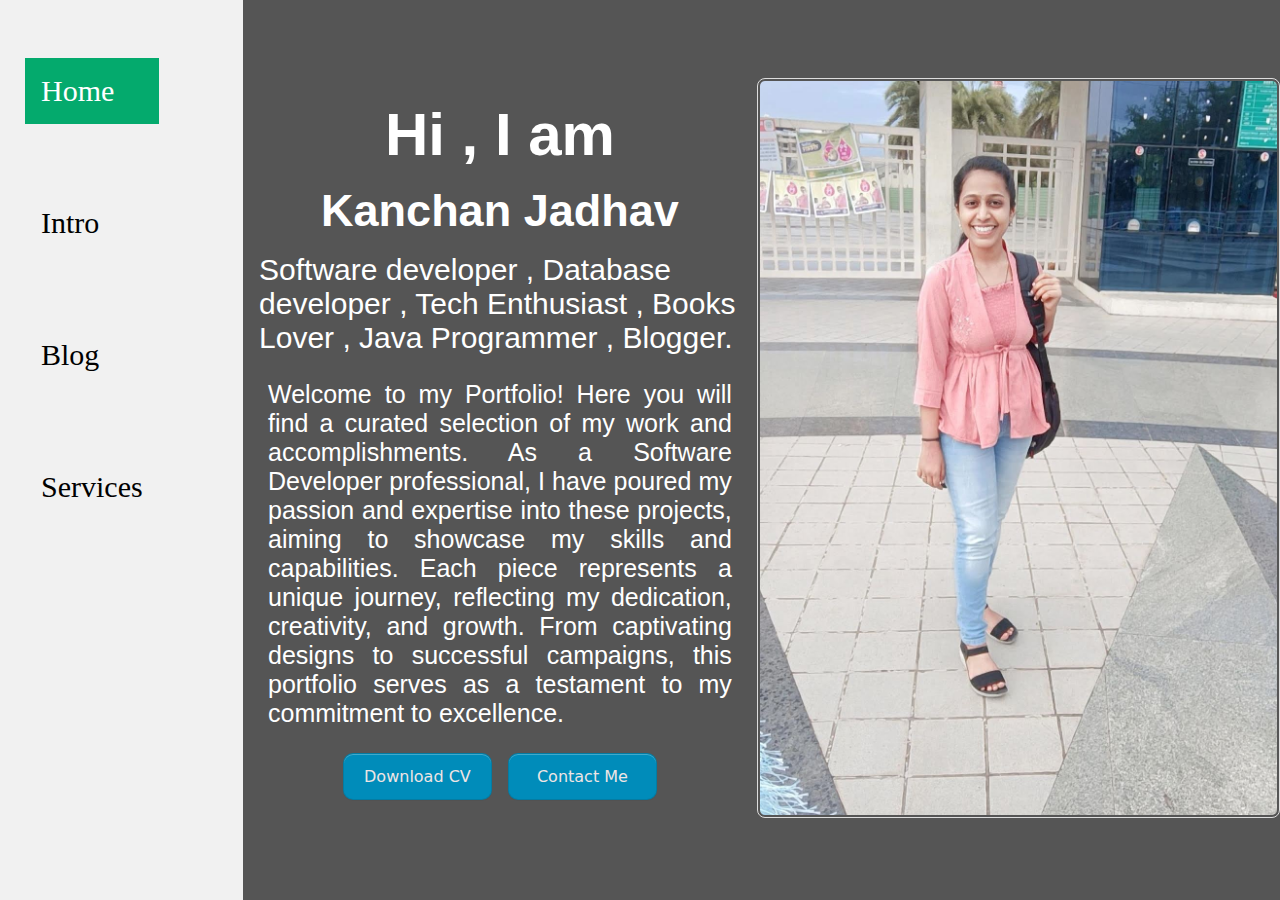
<file: index.html>
<!DOCTYPE html>
<html lang="en">

<head>
    <meta charset="UTF-8">
    <meta http-equiv="X-UA-Compatible" content="IE=edge">
    <meta name="viewport" content="width=device-width, initial-scale=1.0">
    <title>Portpholio</title>
    <link rel="stylesheet" href="style.css" />
</head>

<body>
    <div class="container">
        <div class="sidebar">
            <nav>
                <ul>
                    <li> <a class="active" href="index.html">Home</a></li>
                    <li><a href="./intro.html">Intro</a></li>
                    <li><a href="./blog.html">Blog</a></li>
                    <li> <a href="./services.html">Services</a></li>
                </ul>
            </nav>
        </div>
            <div class="main">
                <div class="infocontainer">
                    <div class="devinfo">
                       <div class="hello">
                      <h1> Hi , I am</h1> 
                       </div>
                       <div class="name">
                       <h2> Kanchan Jadhav</h2>
                       </div>
                       <div class="about">
                        Software developer , Database developer , Tech Enthusiast , Books Lover , Java Programmer , Blogger.
                       </div >
                       <div class="moredetail">Welcome to my Portfolio! Here you will find a curated selection of my work and accomplishments. As a Software Developer professional, I have poured my passion and expertise into these projects, aiming to showcase my skills and capabilities. Each piece represents a unique journey, reflecting my dedication, creativity, and growth. From captivating designs to successful campaigns, this portfolio serves as a testament to my commitment to excellence. 
                       </div>
                       <div class="buttons">
                        <a href="https://drive.google.com/drive/folders/1umSRcPEpagRLleBqsodOoCLJd_g7GZR0?usp=share_link"><button class="btns">Download CV</button></a>
                       <a href="https://www.linkedin.com/in/kanchan-jadhav-5a2818236"><button class="btns">Contact Me</button></a> 
                    </div>
                    </div>
                </div>
                    <div class="profileimage">
                 <img src="Profilepick.jpg" alt="Profile image"/>
                </div>

            </div>
        
    </div>
</body>

</html>
</file>
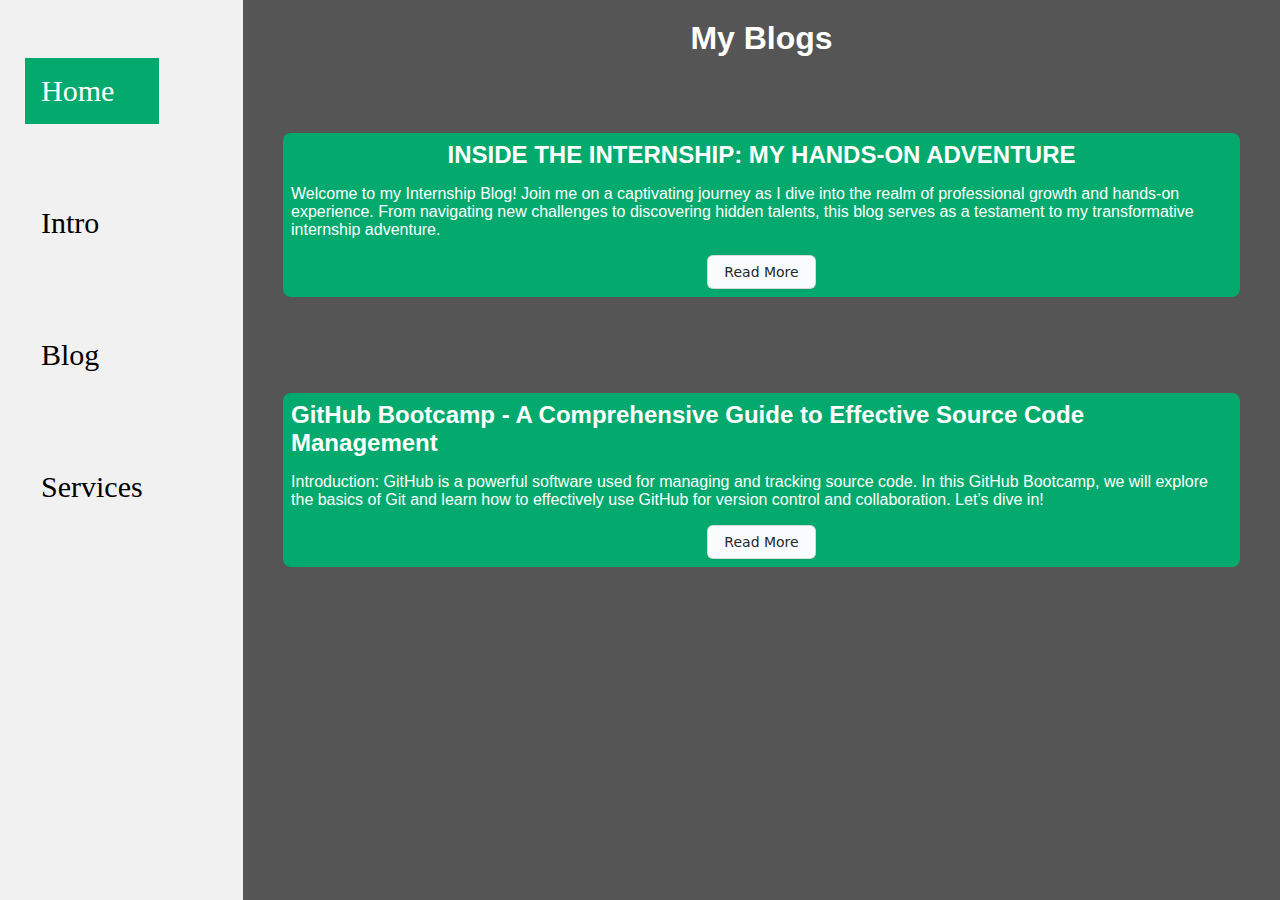
<file: blog.html>
<!DOCTYPE html>
<html lang="en">
<head>
    <meta charset="UTF-8">
    <meta http-equiv="X-UA-Compatible" content="IE=edge">
    <meta name="viewport" content="width=device-width, initial-scale=1.0">
    <title>Blogs</title>
    <link rel="stylesheet" href="style.css" />
</head>
<body>
    <div class="container">
        <div class="sidebar">
            <nav>
                <ul>
                    <li> <a class="active" href="index.html">Home</a></li>
                    <li><a href="./intro.html">Intro</a></li>
                    <li><a href="./blog.html">Blog</a></li>
                    <li> <a href="./services.html">Services</a></li>
                </ul>
            </nav>
        </div>
        <div class="blogcontainer">
            <div class="blog_container_header">
            <div class="blogheading">
                <h1>My Blogs</h1>
            </div>
        </div>
        <div class="blog_body_container">
            <div class="blog_card">
               <div class="blogcard_heading">
                <h2>INSIDE THE INTERNSHIP: MY HANDS-ON ADVENTURE</h2>
               </div> 
               <div class="blogtext">
                Welcome to my Internship Blog! Join me on a captivating journey as I dive into the realm of professional growth and hands-on experience. From navigating new challenges to discovering hidden talents, this blog serves as a testament to my transformative internship adventure. 
               </div>
               <a href="https://medium.com/@kanchanjadhav0223/hello-everyone-i-am-kanchan-hope-you-all-are-doing-well-7979dab2de84"><button class="readmore">Read More</button></a>
            </div>
        </div>
        <div class="blog_body_container">
            <div class="blog_card">
               <div class="blogcard_heading">
                <h2>GitHub Bootcamp - A Comprehensive Guide to Effective Source Code Management</h2>
               </div> 
               <div class="blogtext">
                Introduction: GitHub is a powerful software used for managing and tracking source code. In this GitHub Bootcamp, we will explore the basics of Git and learn how to effectively use GitHub for version control and collaboration. Let’s dive in!
               </div>
               <a href="https://medium.com/@kanchanjadhav0223/github-bootcamp-a-beginners-guide-to-managing-source-code-e939531d416"><button class="readmore">Read More</button></a>
            </div>
        </div>
    </div>
    
    </div>
</body>
</html>
</file>
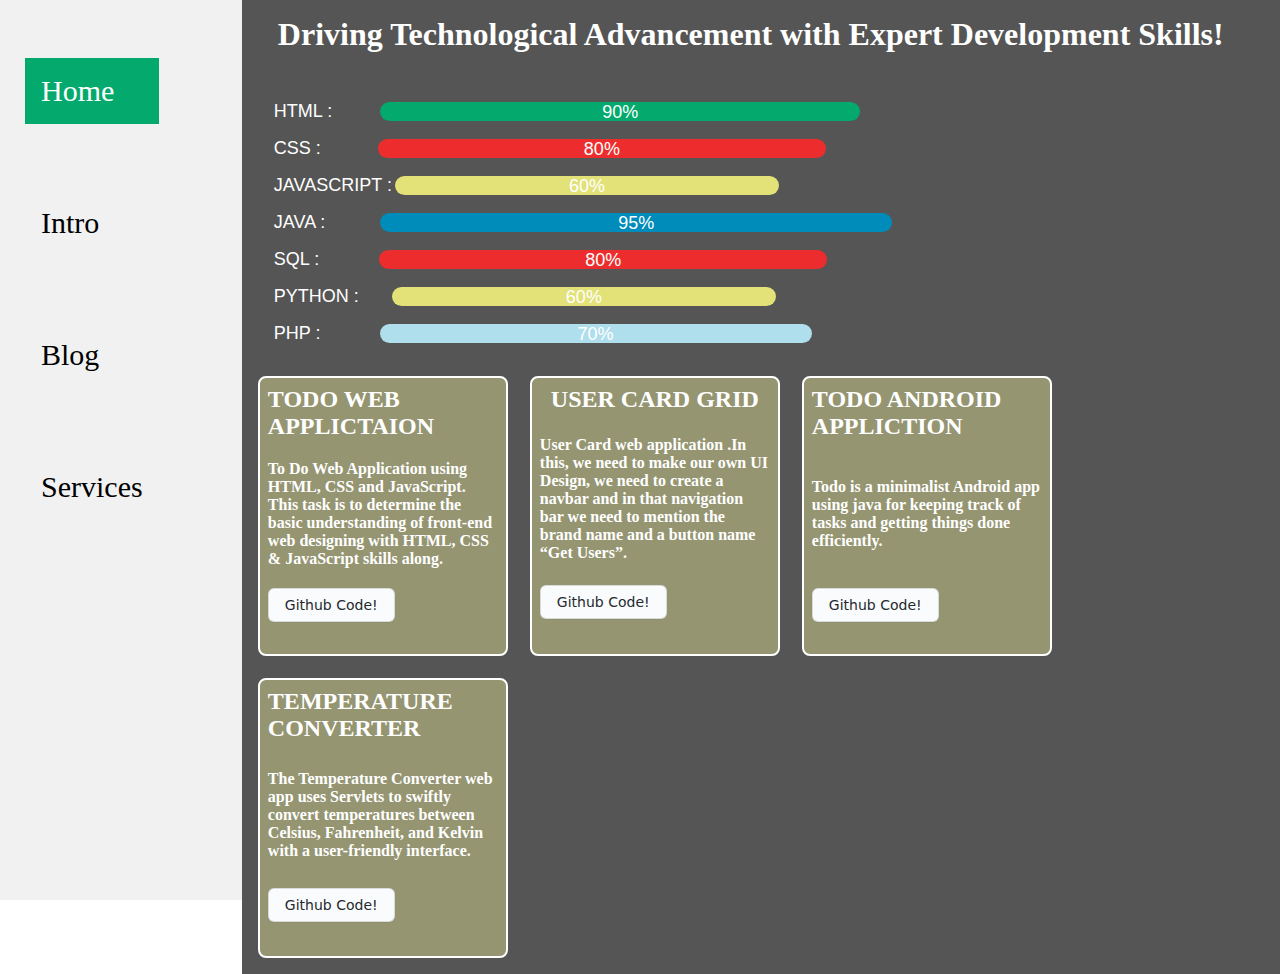
<file: intro.html>
<!DOCTYPE html>
<html lang="en">
<head>
    <meta charset="UTF-8">
    <meta http-equiv="X-UA-Compatible" content="IE=edge">
    <meta name="viewport" content="width=device-width, initial-scale=1.0">
    <title>INTRODUCTION</title>
    <link rel="stylesheet" href="style.css" />
</head>
<body>
    <div class="container">
        <div class="sidebar">
            <nav>
                <ul>
                    <li> <a class="active" href="index.html">Home</a></li>
                    <li><a href="./intro.html">Intro</a></li>
                    <li><a href="./blog.html">Blog</a></li>
                    <li> <a href="./services.html">Services</a></li>
                </ul>
            </nav>
        </div>
        <div class="main_intro">
        <div class="aboutmeintro">
          <h1 class="intro_heading">
            Driving Technological Advancement with Expert Development Skills!
        </h1>
        </div>
        <div class="skillsection">
            <div class="skillsectionheading">
                HTML    :
                <div class="html">90%</div>
            </div>
            <div class="skillsectionheading">
                CSS :
                <div class="css">80%</div>
            </div>
            <div class="skillsectionheading">
                JAVASCRIPT :
                <div class="javascript">60%</div>
            </div>
            <div class="skillsectionheading">
                JAVA :
                <div class="java">95%</div>
            </div>
            <div class="skillsectionheading">
                SQL :
                <div class="sql">80%</div>
            </div>
            <div class="skillsectionheading">
                PYTHON :
                <div class="python">60%</div>
            </div>
            <div class="skillsectionheading">
                PHP :
                <div class="php">70%</div>
            </div>
        </div>
        <div class="projectsection">
            <div class="project">
                <h2>TODO WEB APPLICTAION</h2>
                <h4>To Do Web Application  using HTML, CSS and JavaScript. This task is to determine the basic understanding of front-end web designing with HTML, CSS & JavaScript skills along.</h4>
                <div class="gitbtn">
                    <a href="https://github.com/Kanchan-2330/todoapp.github.io"><button >Github Code!</button></a>
                </div>
            </div>
            <div class="project1">
                <h2>USER CARD GRID</h2>
                <h4>User Card web application .In this, we need to make our own UI Design, we need to create a navbar and in that navigation bar we need to mention the brand name and a button name “Get Users”.</h4>
                <div class="gitbtn">
                <a href="https://github.com/Kanchan-2330/usercardsgrid.github.io"><button >Github Code!</button></a>
            </div>
            </div>
            <div class="project2">
                <h2>TODO ANDROID APPLICTION</h2>
                <h4>Todo is a minimalist Android app using java for keeping track of tasks and getting things done efficiently.</h4>
                <div class="gitbtn">
                    <a href="https://github.com/Kanchan-2330/TODO-APP"><button >Github Code!</button></a>
                </div>
            </div>
            <div class="project3">
                <h2>TEMPERATURE CONVERTER</h2>
                <h4>The Temperature Converter web app uses Servlets to swiftly convert temperatures between Celsius, Fahrenheit, and Kelvin with a user-friendly interface.</h4>
                <div class="gitbtn">
                    <a href="https://github.com/Kanchan-2330/TemperatureConverter"><button >Github Code!</button></a>
                </div>
            </div>
            <!-- <div class="project4">
                <h2>TEACHER MANAGEMENT SYSTEM</h2>
                <h4>This project is programmed using Spring Boot and MySQL is the database used.With the help of this software, the person can easily search teachers
                    according to his/her requirement.</h4>
                    <div class="gitbtn">
                        <a href=""><button >Github Code!</button></a>
                    </div>
                </div> -->
        </div>
    </div>
    </div>
</body>
</html>
</file>
<file: style.css>
* {
    margin: 0px;
    padding: 0px;
    box-sizing: border-box;
}

/* Sidebar style */
.sidebar {
    display: flex;
    flex-direction: cloumn;
    background-color: #f1f1f1;
    width: 300px;
    height: 100vh;
    overflow: auto;
}

.sidebar>nav {
    padding: 25px;
}

nav>ul>li {
    list-style: none;
    font-size: 30px;
    padding: 33px 0px;
}

nav>ul>li>a {
    text-decoration: none;
    color: black;
}

nav>ul>li>a:hover {
    color: rgb(112, 83, 83);
    background-color: rgb(218, 121, 121);
    border-radius: 10px;
}

.sidebar a {
    display: block;
    color: black;
    padding: 16px;
    text-decoration: none;

}

.sidebar a.active {
    background-color: #04AA6D;
    color: white;
}

.sidebar a:hover:not(.active) {
    background-color: #555;
    color: white;
}

@media screen and (max-width: 700px) {
    .sidebar {
        width: 100%;
        height: auto;
        position: relative;
    }

    .sidebar a {
        float: left;
    }

    div.content {
        margin-left: 0;
    }
}

@media screen and (max-width: 400px) {
    .sidebar a {
        text-align: center;
        float: none;
    }
}

/* end of sidebar style */
.container {
    display: flex;
}

.devinfo {

    display: flex;
    flex-direction: column;
    align-items: center;

}

.main {
    display: flex;
    align-items: center;
    justify-content: center;
    width: 100vw;

}

.main {
    background-color: #555;
    color: white;
}
.moredetail{
    font-size: smaller;
}

.devinfo {
    display: flex;
    /* border: 2px solid; */
    gap: 16px;
    font-family: 'Lucida Sans', 'Lucida Sans Regular', 'Lucida Grande', 'Lucida Sans Unicode', Geneva, Verdana, sans-serif;
    font-size: 30px;
    padding: 16px;
    justify-content: center;
}

img {
    border-radius: 8px;
    border: 1px solid #ddd;
    padding: 2px;
    width: 32.7rem;
    /* opacity: 1;
  display: block;
  width: 100%;
  height: auto;
  transition: .5s ease;
  backface-visibility: hidden; */
}

.about {
    font-family: 'Franklin Gothic Medium', 'Arial Narrow', Arial, sans-serif
}

.btns {
    height: 47px;
    width: 149px;
    background-color: #008CBA;
    font-size: medium;
    color: rgb(238, 229, 229);
    border-radius: 10px;
    cursor: pointer;
}

.buttons {
    display: flex;
    gap: 16px;
}

.btns:hover {
    background-color: darkslategrey;
    color: rgb(248, 240, 240);
}

.moredetail {
    font-family: 'Segoe UI', Tahoma, Geneva, Verdana, sans-serif;
    padding: 9px;
    text-align: justify;
}

/* ***********Contact Page Style*********** */
.form {
    display: flex;
    flex-direction: column;
    gap: 36px;
    font-family: Cambria, Cochin, Georgia, Times, 'Times New Roman', serif;
    background-color: rgb(52, 63, 63);
    border-radius: 19px;
    height: 435px;
}

label {
    font-size: large;
}

input[type="email"] {
    width: 100px;
    width: 41rem;
    height: 1.7rem;
    border-radius: 1.2rem;
}

input[type="Number"] {
    width: 100px;
    width: 41rem;
    height: 1.7rem;
    padding: 8px;
    border-radius: 1.2rem;
}

input[type="text"] {
    width: 100px;
    width: 41rem;
    height: 1.7rem;
    border-radius: 1.2rem;
}

.checkbox {
    display: flex;
    gap: 8px;
}

.formsection {
    margin-top: 16px;
}

.contactme {
    text-align: center;
    padding: 8px;
    margin: 4px 2px;

}

.submitbutton {
    text-align: center;
    font-family: Cambria, Cochin, Georgia, Times, 'Times New Roman', serif;
}

.submitbtn:hover {
    background-color: rgb(110, 145, 145);
    color: black;
}

.submitbtn {
    height: 47px;
    width: 149px;
    background-color: #1b2d34;
    font-size: medium;
    color: rgb(238, 229, 229);
    border-radius: 10px;
    cursor: pointer;
    font-size: large;
}

/* *********Intro Page Style*********  */
.main_intro {
    display: flex;
    flex-direction: column;
    gap: 32px;
    width: 100vw;
    justify-content: start;
    padding: 16px;
    background-color: #555;
    color: white;
}

.intro_head {
    text-align: justify;
    font-family: 'Gill Sans', 'Gill Sans MT', Calibri, 'Trebuchet MS', sans-serif;
    padding-right: 5rem;
    padding-left: 2rem;

}

.aboutmeintro {
    padding-left: 20px;

}

.html {
    height: 1.2rem;
    background-color: #04AA6D;
    width: 30rem;
    border-radius: 1rem;
    color: white;
    text-align: center;
    margin-left: 45px;
}

.css {
    height: 1.2rem;
    background-color: rgb(237, 45, 45);
    width: 28rem;
    border-radius: 1rem;
    color: white;
    text-align: center;
    margin-left: 54px;
}

.javascript {
    height: 1.2rem;
    background-color: rgb(226, 226, 121);
    width: 24rem;
    border-radius: 1rem;
    color: white;
    text-align: center;
}

.java {
    height: 1.2rem;
    background-color: #008CBA;
    width: 32rem;
    border-radius: 1rem;
    color: white;
    text-align: center;
    margin-left: 52px;
}

.sql {
    height: 1.2rem;
    background-color: rgb(237, 45, 45);
    width: 28rem;
    border-radius: 1rem;
    color: white;
    text-align: center;
    margin-left: 57px;
}

.python {
    height: 1.2rem;
    background-color: rgb(226, 226, 121);
    width: 24rem;
    border-radius: 1rem;
    color: white;
    text-align: center;
    margin-left: 30px;
}

.php {
    height: 1.2rem;
    background-color: #afdeed;
    width: 27rem;
    border-radius: 1rem;
    color: white;
    text-align: center;
    margin-left: 56px;
}

.skillsectionheading {
    display: flex;
    flex-direction: row;
    align-items: center;
    gap: 3px;
    font-size: large;
    font-family: Impact, Haettenschweiler, 'Arial Narrow Bold', sans-serif;
    margin-top: 16px;
    padding-left: 16px;
}

/* **********PROJECT SECTION************ */
.projectsection {
    display: flex;
    gap: 22px;
    flex-wrap: wrap;
}

.project {
    height: 280px;
    width: 250px;
    border: 2px solid;
    background-color: rgb(149 149 113);
    border-radius: 8px;
    padding: 8px;
}

.project {
    display: flex;
    flex-direction: column;
    align-items: center;
    gap: 20px;
}

.project1 {
    height: 280px;
    width: 250px;
    border: 2px solid;
    background-color: rgb(149 149 113);
    border-radius: 8px;
    padding: 8px;
    display: flex;
    flex-direction: column;
    align-items: center;
    gap: 23px;
}

.project2 {
    height: 280px;
    width: 250px;
    border: 2px solid;
    background-color: rgb(149 149 113);
    border-radius: 8px;
    padding: 8px;
    display: flex;
    flex-direction: column;
    align-items: center;
    gap: 38px;
}

.project3 {
    height: 280px;
    width: 250px;
    border: 2px solid;
    background-color: rgb(149 149 113);
    border-radius: 8px;
    padding: 8px;
    display: flex;
    flex-direction: column;
    align-items: center;
    gap: 28px;
}

.project4 {
    height: 290px;
    width: 250px;
    border: 2px solid;
    background-color: rgb(149 149 113);
    border-radius: 8px;
    padding: 8px;
    display: flex;
    flex-direction: column;
    align-items: center;
    gap: 23px;
}

/* .project > img{
    height: 230px;
    width: 230px;
    border-radius: 50%;
} */
.gitbtn {
    align-self: baseline;

}

button {
    appearance: none;
    background-color: #FAFBFC;
    border: 1px solid rgba(27, 31, 35, 0.15);
    border-radius: 6px;
    box-shadow: rgba(27, 31, 35, 0.04) 0 1px 0, rgba(255, 255, 255, 0.25) 0 1px 0 inset;
    box-sizing: border-box;
    color: #24292E;
    cursor: pointer;
    display: inline-block;
    font-family: -apple-system, system-ui, "Segoe UI", Helvetica, Arial, sans-serif, "Apple Color Emoji", "Segoe UI Emoji";
    font-size: 14px;
    font-weight: 500;
    line-height: 20px;
    list-style: none;
    padding: 6px 16px;
    position: relative;
    transition: background-color 0.2s cubic-bezier(0.3, 0, 0.5, 1);
    user-select: none;
    -webkit-user-select: none;
    touch-action: manipulation;
    vertical-align: middle;
    white-space: nowrap;
    word-wrap: break-word;
}

button:hover {
    background-color: #F3F4F6;
    text-decoration: none;
    transition-duration: 0.1s;
}

button:disabled {
    background-color: #FAFBFC;
    border-color: rgba(27, 31, 35, 0.15);
    color: #959DA5;
    cursor: default;
}

button:active {
    background-color: #EDEFF2;
    box-shadow: rgba(225, 228, 232, 0.2) 0 1px 0 inset;
    transition: none 0s;
}

button:focus {
    outline: 1px transparent;
}

button:before {
    display: none;
}

button:-webkit-details-marker {
    display: none;
}

.serviceheader {
    display: flex;
    flex-direction: column;
    align-items: center;
    margin-top: 16px;
    gap: 16px;
    font-family: 'Gill Sans', 'Gill Sans MT', Calibri, 'Trebuchet MS', sans-serif;
    justify-content: space-around;
    font-size:large;
   
}

.service_container {
    /* border:2px solid black; */
    width: 100vw;
    display: flex;
    flex-direction: column;
    gap: 16px;
    background-color: #555;
    color: white;
}

.servicecardcontainer {
    display: flex;
    flex-wrap: wrap;
    gap: 19px;
    padding: 10px;
    align-items: center;
}

.servicescard {
    height: 269px;
    width: 400px;
    background-color:#EDEFF2;
    color: #1b2d34;
    text-align: center;
    font-family: 'Gill Sans', 'Gill Sans MT', Calibri, 'Trebuchet MS', sans-serif;
}
.servicescard{
    display: flex;
    flex-direction:column;
    align-items:center;
    gap:28px;
    padding: 16px;
    border-radius: 8px;
}
/* img{
    width: 155px;
    height: 108px;
    border-radius: 1.2rem;
} */
.image{
    width: 155px;
    height: 108px;
    border-radius: 1.2rem;
}
/* *********Blog Section Style***** */
.blogcontainer{
    display: flex;
    flex-direction:column;
    gap:16px;
    align-items: center;
    /* justify-content: center; */
    width: 100vw;
    background-color: #555;
    color: white;
    font-family: 'Gill Sans', 'Gill Sans MT', Calibri, 'Trebuchet MS', sans-serif;
}
.blog_container_header{
    display: flex;
    flex-direction:column;
    gap:20px;
    padding: 20px;
    /* border: 2px solid; */
}
.blog_body_container{
    /* border: 2px solid; */
    display: flex;
    padding: 40px;
    flex-direction:column;
    gap:20px;
}
.blog_card{
    display: flex;
    flex-direction:column;
    gap:16px;
    align-items: center;
    /* border: 2px solid; */
    padding: 8px;
    background-color:#04AA6D;
    border-radius: 8px;
}
</file>
